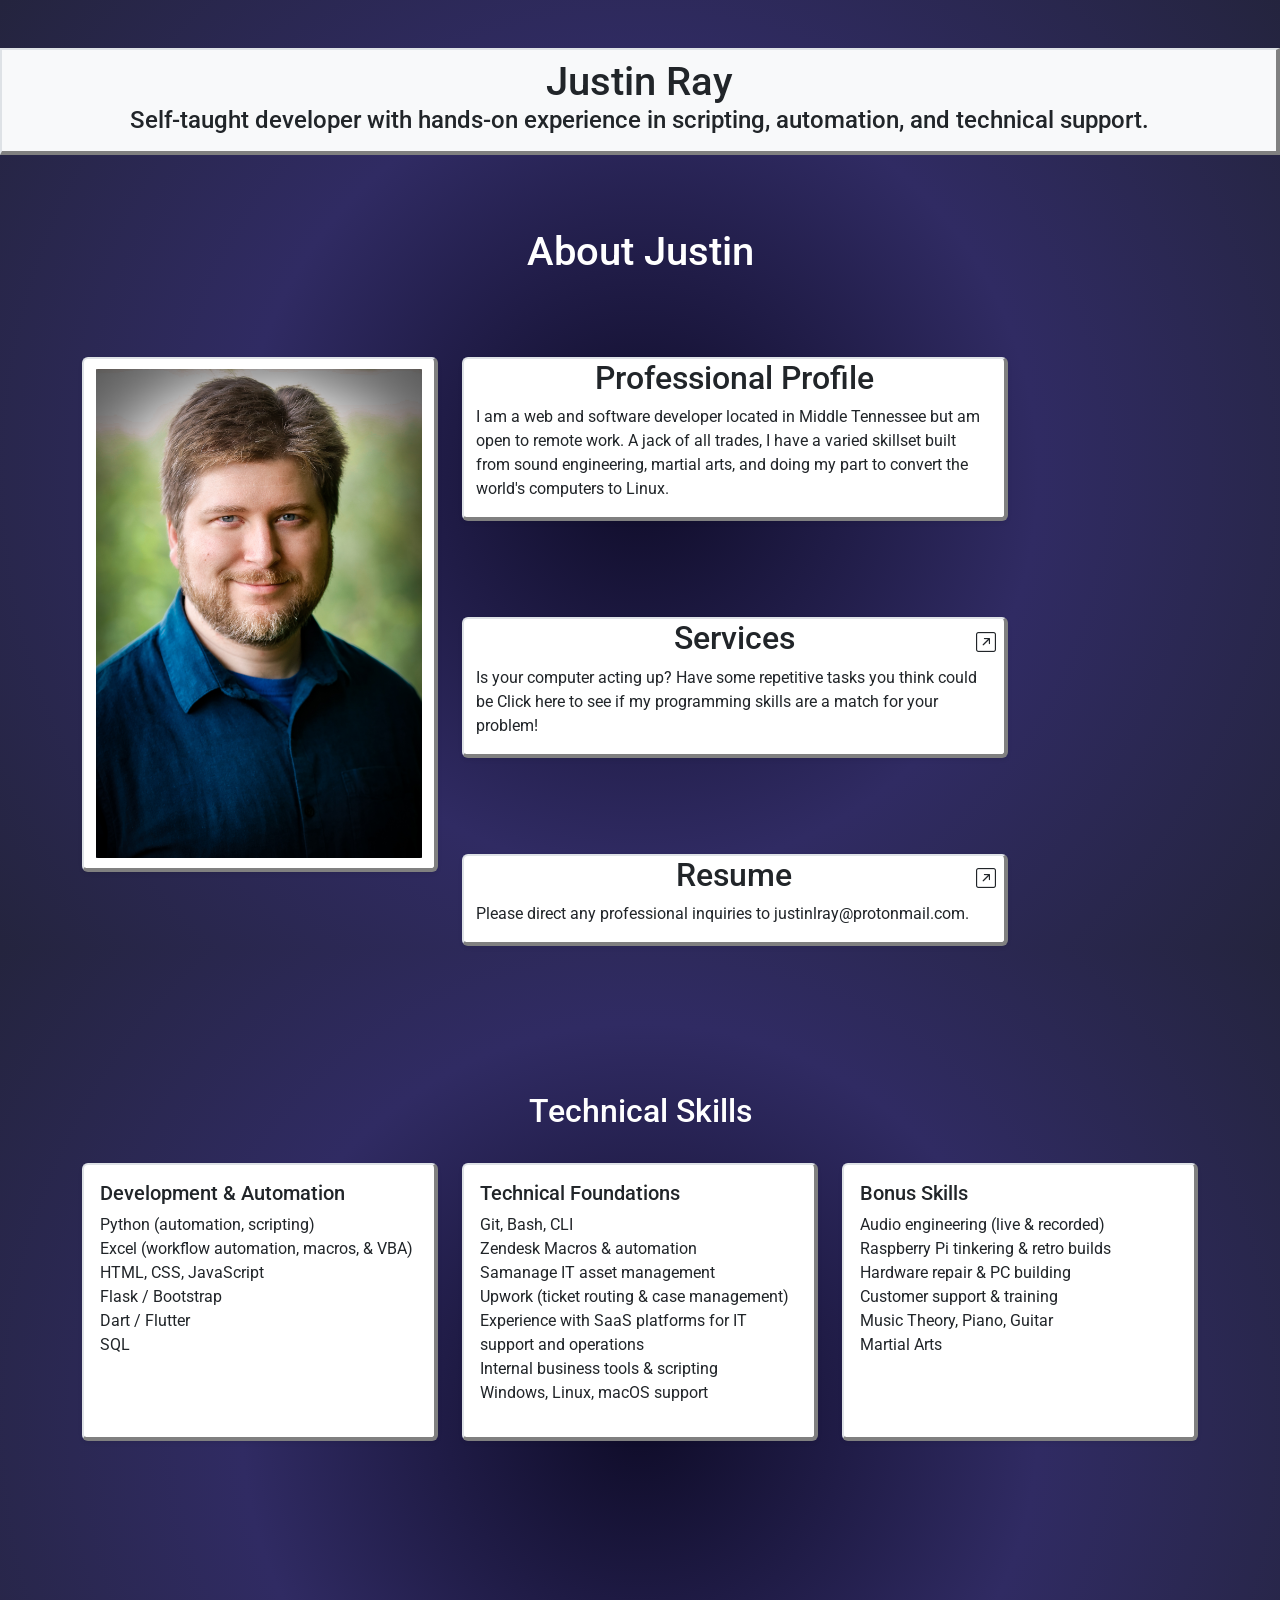
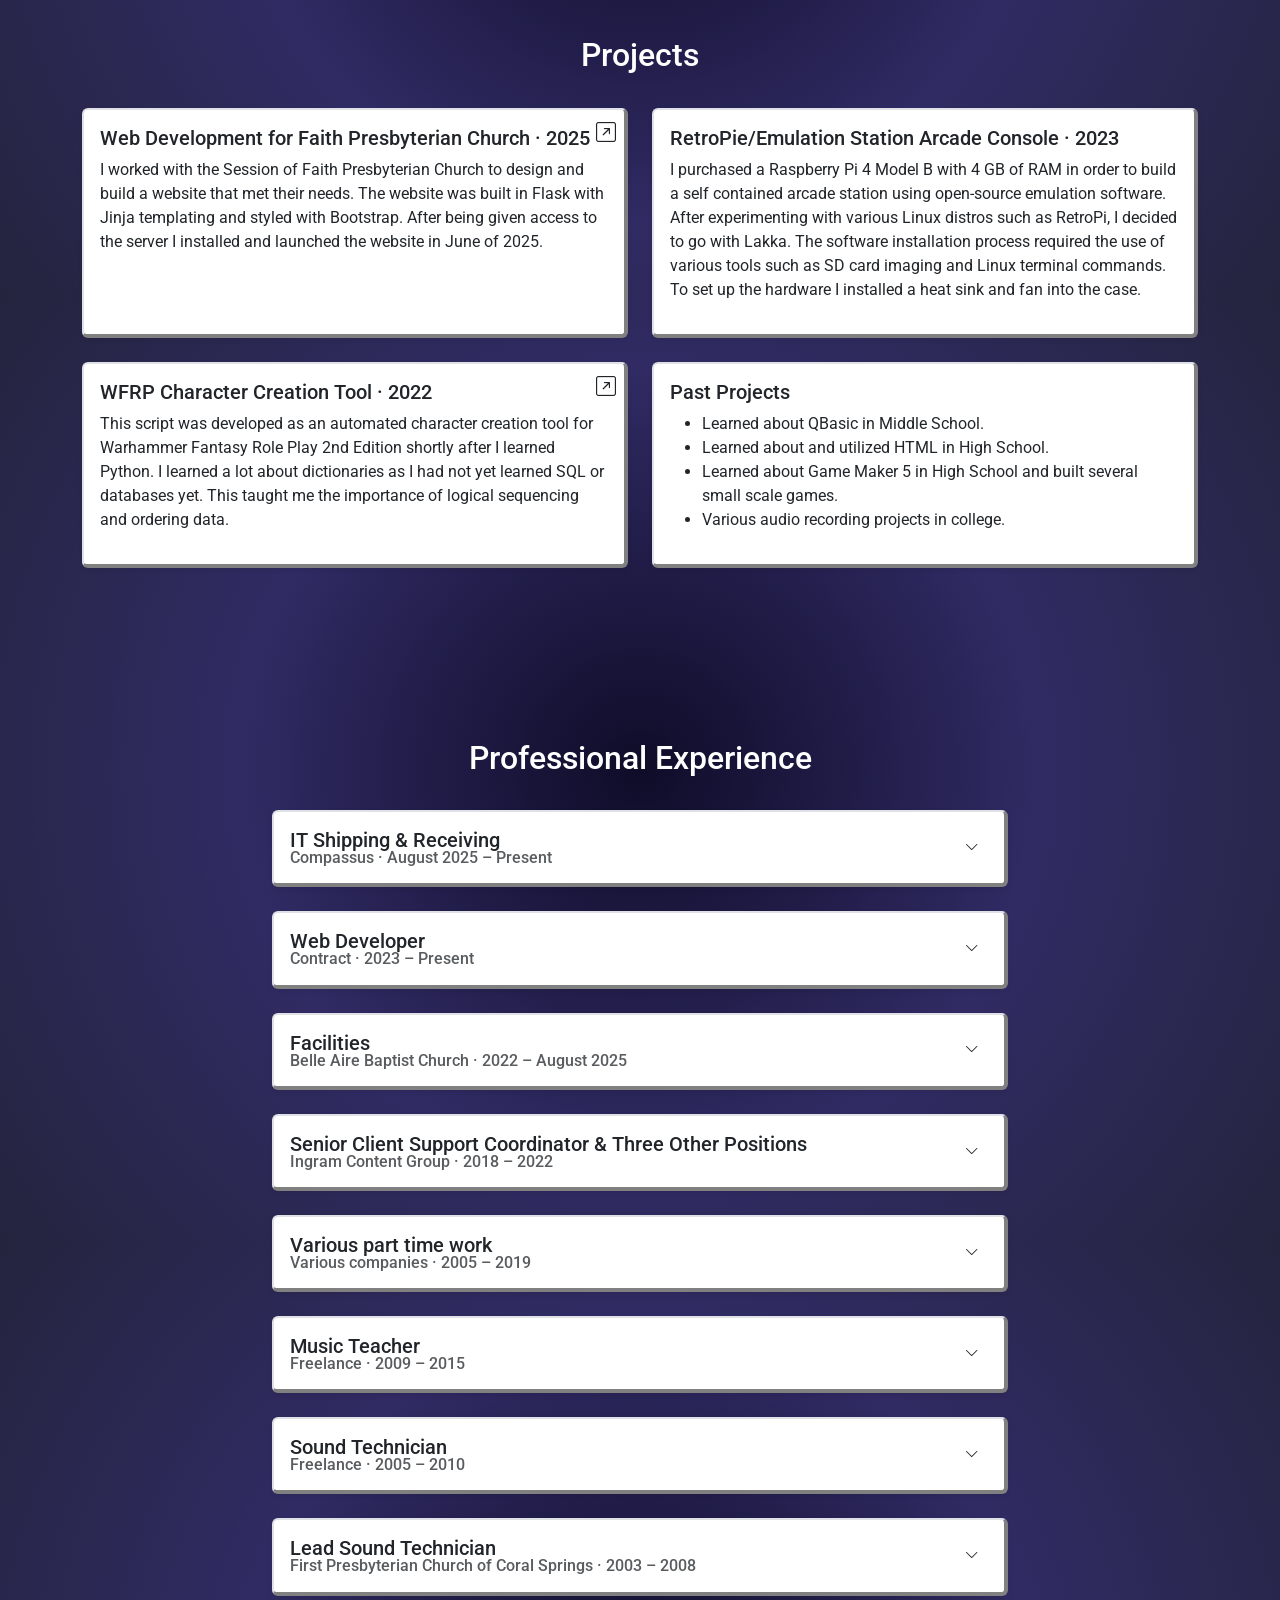
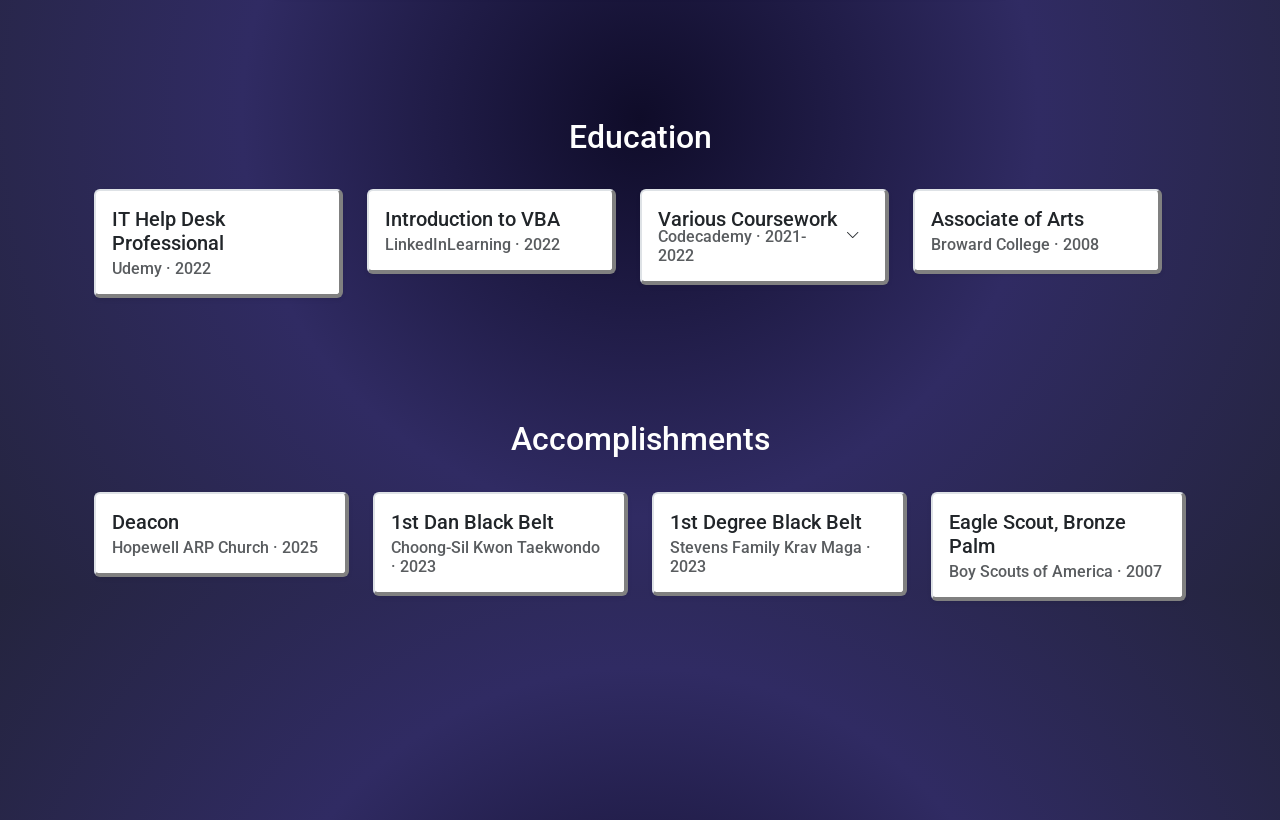
<file: index.html>
<!DOCTYPE html>
<html lang="en">
<head>
    <meta charset="UTF-8">
    <meta name="viewport" content="width=device-width, initial-scale=1.0">
    <title>Justin Ray</title>
    <link rel="stylesheet" href="styles.css">
    <link href="https://cdn.jsdelivr.net/npm/bootstrap@5.3.6/dist/css/bootstrap.min.css" rel="stylesheet" integrity="sha384-4Q6Gf2aSP4eDXB8Miphtr37CMZZQ5oXLH2yaXMJ2w8e2ZtHTl7GptT4jmndRuHDT" crossorigin="anonymous">
    <link rel="stylesheet" href="https://cdn.jsdelivr.net/npm/bootstrap-icons@1.10.5/font/bootstrap-icons.css">
    <link href="https://fonts.googleapis.com/css2?family=Roboto:wght@400;500&display=swap" rel="stylesheet">
</head>
<body class="font-select mx-auto max-width: 800%">
    <script src="https://cdn.jsdelivr.net/npm/bootstrap@5.3.6/dist/js/bootstrap.bundle.min.js" integrity="sha384-j1CDi7MgGQ12Z7Qab0qlWQ/Qqz24Gc6BM0thvEMVjHnfYGF0rmFCozFSxQBxwHKO" crossorigin="anonymous"></script>

    <div class="background">
        <div class="my-5 navbar navbar-light bg-light sticky-top justify-content-sm-center text-center card-snazz flex-column">
            <h1 class="card-title">Justin Ray</h1>
            <h4>Self-taught developer with hands-on experience in scripting, automation, and technical support.</h4>
        </div>


        <div class="container col">

            <!-- About -->

            <div class="row">
                <div class="d-flex justify-content-sm-center heading">
                    <h1>About Justin</h1>
                </div>
            </div>



            <div class="row">
                    <div class="col-md-4">
                        <div class="my-5 container card h-70 shadow-sm card-snazz">
                            <img src="profilepic.jpeg" class="img">
                        </div>
                    </div>

                    <div class="col-md-6">


                        <div class row>
                            <div class="my-5 container card h-70 shadow-sm card-snazz">
                            <h2 class="text-center card-title">Professional Profile</h2>
                            <div class="row text-start">
                                <p>
                                I am a web and software developer located in Middle Tennessee but am open to remote work. A jack of all trades, I have a varied skillset built
                                from sound engineering, martial arts, and doing my part to convert the world's computers to Linux.
                                </p>
                            </div>
                        </div>

                        <div class="row">
                            <div class="col-md-12">
                                <div class="my-5 container card shadow-sm card-snazz position-relative">
                                    <i class="bi bi-arrow-up-right-square position-absolute top-0 end-0 m-2 fs-5"></i>
                                    <a href="services.html" class="text-decoration-none text-dark">
                                        <h2 class="text-center card-title">Services</h2>
                                        <p>Is your computer acting up? Have some repetitive tasks you think could be Click here to see if my programming skills are a match for your problem!</p>
                                    </a>
                                </div>
                            </div>
                        </div>

                        <div class="row">
                            <div class="col-md-12">
                                <div class="my-5 container card shadow-sm card-snazz position-relative">
                                    <i class="bi bi-arrow-up-right-square position-absolute top-0 end-0 m-2 fs-5"></i>
                                    <a href="resume.pdf" target="_blank" class="text-decoration-none text-dark">
                                        <h2 class="text-center card-title">Resume</h2>
                                        <p>Please direct any professional inquiries to justinlray@protonmail.com.</p>
                                    </a>
                                </div>
                            </div>
                        </div>



                </div>
            </div>

            <div class="container my-5 heading">
                <h2 class="d-flex justify-content-sm-center heading">Technical Skills</h2>
                <div class="row text-start">

                <!-- Development & Automation -->
                <div class="col-md-4 mb-4">
                    <div class="card shadow-sm h-100 card-snazz">
                        <div class="card-body">
                            <h5 class="card-title">Development & Automation</h5>
                            <ul class="list-unstyled">
                            <li>Python (automation, scripting)</li>
                            <li>Excel (workflow automation, macros, & VBA)</li>
                            <li>HTML, CSS, JavaScript</li>
                            <li>Flask / Bootstrap</li>
                            <li>Dart / Flutter</li>
                            <li>SQL</li>
                            </ul>
                        </div>
                    </div>
                </div>

                    <!-- Technical Foundations -->
                    <div class="col-md-4 mb-4">
                        <div class="card shadow-sm h-100 card-snazz">
                            <div class="card-body">
                                <h5 class="card-title">Technical Foundations</h5>
                                <ul class="list-unstyled">
                                <li>Git, Bash, CLI</li>
                                <li>Zendesk Macros & automation</li>
                                <li>Samanage IT asset management</li>
                                <li>Upwork (ticket routing & case management)
                                <li>Experience with SaaS platforms for IT support and operations</li>
                                <li>Internal business tools & scripting</li>
                                <li>Windows, Linux, macOS support</li>
                                </ul>
                            </div>
                        </div>
                    </div>

                    <!-- Bonus Skills -->
                    <div class="col-md-4 mb-4">
                        <div class="card shadow-sm h-100 card-snazz">
                            <div class="card-body">
                                <h5 class="card-title">Bonus Skills</h5>
                                <ul class="list-unstyled">
                                <li>Audio engineering (live & recorded)</li>
                                <li>Raspberry Pi tinkering & retro builds</li>
                                <li>Hardware repair & PC building</li>
                                <li>Customer support & training</li>
                                <li>Music Theory, Piano, Guitar</li>
                                <li>Martial Arts</li>
                                </ul>
                            </div>
                        </div>
                    </div>
                </div>
            </div>


            <div class="container my-5 heading">
                <h2 class="d-flex justify-content-sm-center heading">Projects</h2>
                <div class="row text-start">

                    <!-- Faith Presbyterian Church -->
                    <div class="col-md-6 mb-4">
                        <a href="https://faith-opc.org" target="_blank" class="text-decoration-none text-dark">
                            <div class="card shadow-sm h-100 card-snazz position-relative">
                                <div class="card-body">
                                    <i class="bi bi-arrow-up-right-square position-absolute top-0 end-0 m-2 fs-5"></i>
                                    <h5 class="card-title">Web Development for Faith Presbyterian Church · 2025</h5>
                                    <p>
                                    I worked with the Session of Faith Presbyterian Church to design and build a website that met their needs. The website was built in Flask
                                    with Jinja templating and styled with Bootstrap. After being given access to the server I installed and launched the website in June of
                                    2025.
                                    </p>
                                </div>
                            </div>
                        </a>
                    </div>


                    <div class="col-md-6 mb-4">
                            <div class="card shadow-sm h-100 card-snazz position-relative">
                                <div class="card-body">
                                    <h5 class="card-title">RetroPie/Emulation Station Arcade Console · 2023</h5>
                                    <p>
                                    I purchased a Raspberry Pi 4 Model B with 4 GB of RAM in order to build a self contained arcade station using open-source emulation
                                    software. After experimenting with various Linux distros such as RetroPi, I decided to go with Lakka. The software installation process
                                    required the use of various tools such as SD card imaging and Linux terminal commands. To set up the hardware I installed a heat sink and
                                    fan into the case.
                                    </p>
                                </div>
                            </div>
                        </a>
                    </div>

                    <!-- WFRP -->
                    <div class="col-md-6 mb-4">
                        <a href="https://github.com/justinlray/wfrp" target="_blank" class="text-decoration-none text-dark">
                            <div class="card shadow-sm h-100 card-snazz position-relative">
                                <div class="card-body">
                                    <i class="bi bi-arrow-up-right-square position-absolute top-0 end-0 m-2 fs-5"></i>
                                    <h5 class="card-title">WFRP Character Creation Tool · 2022</h5>
                                    <p>
                                        This script was developed as an automated character creation tool for Warhammer Fantasy Role Play 2nd Edition shortly after I learned
                                        Python. I learned a lot about dictionaries as I had not yet learned SQL or databases yet. This taught me the importance of logical
                                        sequencing and ordering data.
                                </div>
                            </div>
                        </a>
                    </div>

                    <div class="col-md-6 mb-4">
                <div class="card shadow-sm h-100 card-snazz">
                    <div class="card-body">
                        <h5 class="card-title">Past Projects</h5>
                        <ul>
                            <li>Learned about QBasic in Middle School.</li>
                            <li>Learned about and utilized HTML in High School.</li>
                            <li>Learned about Game Maker 5 in High School and built several small scale games.</li>
                            <li>Various audio recording projects in college.</li>
                        </ul>
                    </div>
                </div>
            </div>


                </div>
            </div>



            <!-- Work Experience -->

            <div class="container my-4 heading">
                <h2 class="d-flex justify-content-sm-center heading">Professional Experience</h2>
                <div class="row justify-content-center">

                    <div class="col-md-8 mb-4">
                        <div class="card shadow-sm card-snazz">
                            <div class="card-body">
                                <div class="d-flex justify-content-between align-items-center">
                                    <div>
                                    <h5 class="card-title mb-0">IT Shipping & Receiving</h5>
                                    <h6 class="card-subtitle text-muted">Compassus · August 2025 – Present</h6>
                                    </div>
                                    <button class="btn btn-sm" data-bs-toggle="collapse" data-bs-target="#details-comp1" aria-expanded="false" aria-controls="details-babc2">
                                        <i class="bi bi-chevron-down" id="chevron-icon"></i>
                                    </button>
                                </div>

                                <div class="collapse mt-3" id="details-comp1">
                                    <ul class="mb-0">
                                        <li>Managed the intake of IT equipment shipments, including desktops, laptops, mobile devices, and accessories, ensuring accurate logging and tracking in Samanage IT asset management system.</li>
                                        <li>Updated and maintained asset inventory records; created asset pages and ensured compliance with company standards.</li>
                                        <li>Rebuilt inventory system to coincide with reporting goals</li>
                                        <li>Coordinated the lifecycle of IT assets, including preparing devices for refurbishment, recycling, or redistribution, and performing factory resets as required.</li>
                                        <li>Conducted daily inventory checks and generated reports in Excel and Samanage to support IT operations and decision-making.</li>
                                        <li>Tracked inbound shipments, scheduled pickups, and ensured timely processing of IT equipment within established workflows.</li>
                                        <li>Streamlined shipping, receiving, and inventory processes to support efficient IT asset management.</li>
                                    </ul>
                                </div>
                            </div>
                        </div>
                    </div>


                    <div class="col-md-8 mb-4">
                        <div class="card shadow-sm card-snazz">
                            <div class="card-body">
                                <div class="d-flex justify-content-between align-items-center">
                                    <div>
                                    <h5 class="card-title mb-0">Web Developer</h5>
                                    <h6 class="card-subtitle text-muted">Contract · 2023 – Present</h6>
                                    </div>
                                    <button class="btn btn-sm" data-bs-toggle="collapse" data-bs-target="#details-webdev" aria-expanded="false" aria-controls="details-webdev">
                                        <i class="bi bi-chevron-down" id="chevron-icon"></i>
                                    </button>
                                </div>

                                <div class="collapse mt-3" id="details-webdev">
                                    <ul class="mb-0">
                                        <li>Designed and developed responsive websites (1–5 pages) for 5+ clients, tailored to business needs and branding..</li>
                                        <li>Built front-end experiences using HTML, CSS, JavaScript, and Bootstrap; integrated back-end functionality with Flask where required..</li>
                                        <li>Delivered clean, maintainable code and implemented best practices for performance and accessibility.</li>
                                        <li>Collaborated with clients to gather requirements, iterate on design, and deploy sites to production hosting platforms.</li>
                                        <li>Balanced technical execution with client communication, time management, and delivery deadlines.</li>
                                    </ul>
                                </div>
                            </div>
                        </div>
                    </div>


                    <div class="col-md-8 mb-4">
                        <div class="card shadow-sm card-snazz">
                            <div class="card-body">
                                <div class="d-flex justify-content-between align-items-center">
                                    <div>
                                    <h5 class="card-title mb-0">Facilities</h5>
                                    <h6 class="card-subtitle text-muted">Belle Aire Baptist Church · 2022 – August 2025</h6>
                                    </div>
                                    <button class="btn btn-sm" data-bs-toggle="collapse" data-bs-target="#details-babc2" aria-expanded="false" aria-controls="details-babc2">
                                        <i class="bi bi-chevron-down" id="chevron-icon"></i>
                                    </button>
                                </div>

                                <div class="collapse mt-3" id="details-babc2">
                                    <ul class="mb-0">
                                        <li>Returned to this job for a low-pressure environment while I taught myself programming.</li>
                                        <li>Responsibilities focused primarily on maintenance work with some security duties.</li>
                                        <li>Placed into a de facto leadership role and made salary.</li>
                                    </ul>
                                </div>
                            </div>
                        </div>
                    </div>


                    <div class="col-md-8 mb-4">
                        <div class="card shadow-sm card-snazz">
                            <div class="card-body">
                                <div class="d-flex justify-content-between align-items-center">
                                    <div>
                                    <h5 class="card-title mb-0">Senior Client Support Coordinator & Three Other Positions</h5>
                                    <h6 class="card-subtitle text-muted">Ingram Content Group · 2018 – 2022</h6>
                                    </div>
                                    <button class="btn btn-sm" data-bs-toggle="collapse" data-bs-target="#details-ingram" aria-expanded="false" aria-controls="details-ingram">
                                        <i class="bi bi-chevron-down" id="chevron-icon"></i>
                                    </button>
                                </div>

                                <div class="collapse mt-3" id="details-ingram">
                                    <ul class="mb-0">
                                    <li><strong>Senior Client Support Coordinator</strong>
                                        <ul>
                                            <li>Lateral move in company, wanted to explore more technical work.</i>
                                            <li>Managed multiple publisher accounts, resolving logistical, compliance, and metadata issues.</li>
                                            <li>Acted as a liason between warehouse teams and publisher clients.</li>
                                        </ul>
                                    </li>
                                    <li><strong>Lead Library Customer Care Specialist</strong>
                                        <ul>
                                        <li>Second promotion in company</li>
                                            <li>Assisted Supervisor in monitoring team's KPI and performance.</li>
                                            <li>Created Python scripts and Excel macros to automate internal workflows.</li>
                                            <li>Helped launch ticketing system and trained staff on usage.</li>
                                            <li>Served as knowledge expert for team and sales partners.</li>
                                        </ul>
                                    </li>
                                    <li><strong>Customer Care Coordinator</strong>
                                        <ul>
                                        <li>First promotion in company</li>
                                            <li>Worked directly with distribution service customers.</li>
                                            <li>More autonomy to pursue projects.</li>
                                            <li>Helped with metadata research and assistance for B2C and ebook service.</li>
                                        </ul>
                                    </li>
                                    <li><strong>Customer Care Specialist</strong>
                                        <ul>
                                            <li>Hired to work in the call center</li>
                                            <li>Gained proficiency in various internal tools and mainframe systems.</li>
                                            <li>Resolved complex customer, order, and delivery issues.</li>
                                        </ul>
                                    </li>
                                    </ul>
                                </div>
                            </div>
                        </div>
                    </div>



                    <div class="col-md-8 mb-4">
                        <div class="card shadow-sm card-snazz">
                            <div class="card-body">
                                <div class="d-flex justify-content-between align-items-center">
                                    <div>
                                    <h5 class="card-title mb-0">Various part time work</h5>
                                    <h6 class="card-subtitle text-muted">Various companies · 2005 – 2019</h6>
                                    </div>
                                    <button class="btn btn-sm" data-bs-toggle="collapse" data-bs-target="#details-pt" aria-expanded="false" aria-controls="details-pt">
                                        <i class="bi bi-chevron-down" id="chevron-icon"></i>
                                    </button>
                                </div>

                                <div class="collapse mt-3" id="details-pt">
                                    <ul class="mb-0">
                                    <li><strong>Handyman · Historic Murfreesboro Home · 2017 - 2019</strong></li>
                                    <ul>
                                        <li>Groundskeeping, maintenance, gardening, event assistance, etc.</li>
                                    </ul>
                                    <li><strong>Facilities · Belle Aire Baptist Church · 2015 - 2018</strong></li>
                                    <ul>
                                        <li>Custodial duties, event setups, security.</li>
                                    </ul>
                                    <li><strong>Front Service Clerk · Publix Supermarkets · 2012 - 2015</strong></li>
                                    <ul>
                                        <li>Provided an excellent customer experience, assisted in other departments as needed.</li>
                                    </ul>
                                    <li><strong>Restaraunt Support Staff · Outback Steakhouse · 2009 - 2011</strong></li>
                                    <ul>
                                        <li>Assisted servers in providing an excellent customer experience, helped expedite back-of-house workflow.</li>
                                    </ul>
                                    <li><strong>Facilities · Chick-Fil-A · 2005 - 2007</strong></li>
                                    <ul>
                                        <li>Provided an excellent customer experience.</li>
                                    </ul>
                                </div>
                            </div>
                        </div>
                    </div>

                    <div class="col-md-8 mb-4">
                        <div class="card shadow-sm card-snazz">
                            <div class="card-body">
                                <div class="d-flex justify-content-between align-items-center">
                                    <div>
                                    <h5 class="card-title mb-0">Music Teacher</h5>
                                    <h6 class="card-subtitle text-muted">Freelance · 2009 – 2015</h6>
                                    </div>
                                    <button class="btn btn-sm" data-bs-toggle="collapse" data-bs-target="#details-musicteacher" aria-expanded="false" aria-controls="details-musicteacher">
                                        <i class="bi bi-chevron-down" id="chevron-icon"></i>
                                    </button>
                                </div>

                                <div class="collapse mt-3" id="details-musicteacher">
                                    <ul class="mb-0">
                                        <li>Taught piano and guitar to multiple students.</li>
                                        <li>Taught music theory as appropriate.</li>
                                    </ul>
                                </div>
                            </div>
                        </div>
                    </div>

                    <div class="col-md-8 mb-4">
                        <div class="card shadow-sm card-snazz">
                            <div class="card-body">
                                <div class="d-flex justify-content-between align-items-center">
                                    <div>
                                    <h5 class="card-title mb-0">Sound Technician</h5>
                                    <h6 class="card-subtitle text-muted">Freelance · 2005 – 2010</h6>
                                    </div>
                                    <button class="btn btn-sm" data-bs-toggle="collapse" data-bs-target="#details-soundfree" aria-expanded="false" aria-controls="details-soundfree">
                                        <i class="bi bi-chevron-down" id="chevron-icon"></i>
                                    </button>
                                </div>

                                <div class="collapse mt-3" id="details-soundfree">
                                    <ul class="mb-0">
                                        <li>Responsibilities included setting up and tearing down equipment, coordinating with event personnel to ensure accurate support,
                                            ran live and recorded sound for event, etc.</li>
                                        <li>Events included weddings, funerals, school plays, corporate events, etc.</li>
                                    </ul>
                                </div>
                            </div>
                        </div>
                    </div>

                    <div class="col-md-8 mb-4">
                        <div class="card shadow-sm card-snazz">
                            <div class="card-body">
                                <div class="d-flex justify-content-between align-items-center">
                                    <div>
                                    <h5 class="card-title mb-0">Lead Sound Technician</h5>
                                    <h6 class="card-subtitle text-muted">First Presbyterian Church of Coral Springs · 2003 – 2008</h6>
                                    </div>
                                    <button class="btn btn-sm" data-bs-toggle="collapse" data-bs-target="#details-fpc1" aria-expanded="false" aria-controls="details-fpc1">
                                        <i class="bi bi-chevron-down" id="chevron-icon"></i>
                                    </button>
                                </div>

                                <div class="collapse mt-3" id="details-fpc1">
                                    <ul class="mb-0">
                                        <li>Personally trained by a Grammy-winning sound engineer.</li>
                                        <li>Setup and sound management for weekly services as well as large peagents including full orchestras and choir.</li>
                                        <li>Trained, scheduled, and managed a team of multiple sound technicians, including my eventual replacement.</li>
                                    </ul>
                                </div>
                            </div>
                        </div>
                    </div>
            </div>


            <!-- Education -->


                <div class="container my-5 heading">
                    <h2 class="d-flex justify-content-sm-center heading">Education</h2>
                    <div class="row text-start">
                        <div class="row justify-content-center">
                        <div class="col-md-3 mb-4">
                            <div class="card shadow-sm card-snazz">
                                <div class="card-body">
                                    <h5 class="card-title">IT Help Desk Professional</h5>
                                    <h6 class="card-subtitle text-muted">Udemy · 2022</h6>
                                </div>
                            </div>
                        </div>

                    <div class="col-md-3 mb-4">
                        <div class="card shadow-sm card-snazz">
                            <div class="card-body">
                                <h5 class="card-title">Introduction to VBA</h5>
                                <h6 class="card-subtitle text-muted">LinkedInLearning · 2022</h6>
                            </div>
                        </div>
                    </div>

                    <div class="col-md-3 mb-4">
                        <div class="card shadow-sm card-snazz">
                            <div class="card-body">
                                <div class="d-flex justify-content-between align-items-center">
                                    <div>
                                    <h5 class="card-title mb-0">Various Coursework</h5>
                                    <h6 class="card-subtitle text-muted">Codecademy · 2021-2022</h6>
                                    </div>
                                    <button class="btn btn-sm" data-bs-toggle="collapse" data-bs-target="#details-techedu" aria-expanded="false" aria-controls="details-techedu">
                                        <i class="bi bi-chevron-down" id="chevron-icon"></i>
                                    </button>
                                </div>

                                <div class="collapse mt-3" id="details-techedu">
                                    <div class="row coursework">
                                        <a href="https://www.codecademy.com/profiles/arc3774645136/certificates/705dcb15de0da4dd9d9fc4f3274b430e" target="_blank">
                                            Learn JavaScript</a>
                                    </div>
                                    <div class="row coursework">
                                            <a href="https://www.codecademy.com/profiles/arc3774645136/certificates/9a5bb1fc45b4281af1fffec93b0aaf05" target="_blank">
                                                Learn CSS</a>
                                    </div>
                                    <div class="row coursework">
                                            <a href="https://www.codecademy.com/profiles/arc3774645136/certificates/9eb0741e5ebef1f9f58a53bfac67d3a7" target="_blank">
                                                Learn HTML</a>
                                    </div>
                                    <div class="row coursework">
                                            <a href="https://www.codecademy.com/profiles/arc3774645136/certificates/1c05e0382bc5681c824c4cbe85c126fd" target="_blank">
                                                Learn Ruby</a>
                                    </div>
                                    <div class="row coursework">
                                            <a href="https://www.codecademy.com/profiles/arc3774645136/certificates/b6d2d1d0d1c2d9dfae7a6ea0197354ba" target="_blank">
                                                Getting Started with Natural Langauge Processing</a>
                                    </div>
                                    <div class="row coursework">
                                            <a href="https://www.codecademy.com/profiles/arc3774645136/certificates/042a4e5884e3eb6ea1f2a12be6abb851" target="_blank">
                                                Learn SQL</a>
                                    </div>
                                    <div class="row coursework">
                                            <a href="https://www.codecademy.com/profiles/arc3774645136/certificates/f21a464d190cb43e78b83ca8d1f0c6b0" target="_blank">
                                                Learn the Basics of Blockchain with Python</a>
                                    </div>
                                    <div class="row coursework">
                                            <a href="https://www.codecademy.com/profiles/arc3774645136/certificates/6c152bd262967f8c941c9707ed636bda" target="_blank">
                                                Learn Python 3</a>
                                    </div>
                                    <div class="row coursework">
                                            <a href="https://www.codecademy.com/profiles/arc3774645136/certificates/c87ba0541f8be78bc2f4ba1128233f6f" target="_blank">
                                                Learn the Command Line</a>
                                    </div>
                                </div>
                            </div>
                        </div>
                    </div>

                    <div class="col-md-3 mb-4">
                        <div class="card shadow-sm card-snazz">
                            <div class="card-body">
                                <h5 class="card-title">Associate of Arts</h5>
                                <h6 class="card-subtitle text-muted">Broward College · 2008</h6>
                            </div>
                        </div>
                    </div>


                </div>


            <div class="container my-5 heading">
                <h2 class="d-flex justify-content-sm-center heading">Accomplishments</h2>
                <div class="row text-start">
                    <div class="col-md-3 mb-4">
                    <div class="card shadow-sm card-snazz">
                        <div class="card-body">
                            <h5 class="card-title">Deacon</h5>
                            <h6 class="card-subtitle text-muted">Hopewell ARP Church · 2025</h6>
                        </div>
                    </div>
                </div>

                <div class="col-md-3 mb-4">
                    <div class="card shadow-sm card-snazz">
                        <div class="card-body">
                            <h5 class="card-title">1st Dan Black Belt</h5>
                            <h6 class="card-subtitle text-muted">Choong-Sil Kwon Taekwondo · 2023</h6>
                        </div>
                    </div>
                </div>

                <div class="col-md-3 mb-4">
                    <div class="card shadow-sm card-snazz">
                        <div class="card-body">
                            <h5 class="card-title">1st Degree Black Belt</h5>
                            <h6 class="card-subtitle text-muted">Stevens Family Krav Maga · 2023</h6>
                        </div>
                    </div>
                </div>

                <div class="col-md-3 mb-4">
                    <div class="card shadow-sm card-snazz">
                        <div class="card-body">
                            <h5 class="card-title">Eagle Scout, Bronze Palm</h5>
                            <h6 class="card-subtitle text-muted">Boy Scouts of America · 2007</h6>
                        </div>
                    </div>
                </div>
            </div>





        </div>
    </div>



    <script src="script.js"></script>
</body>
</html>
</file>
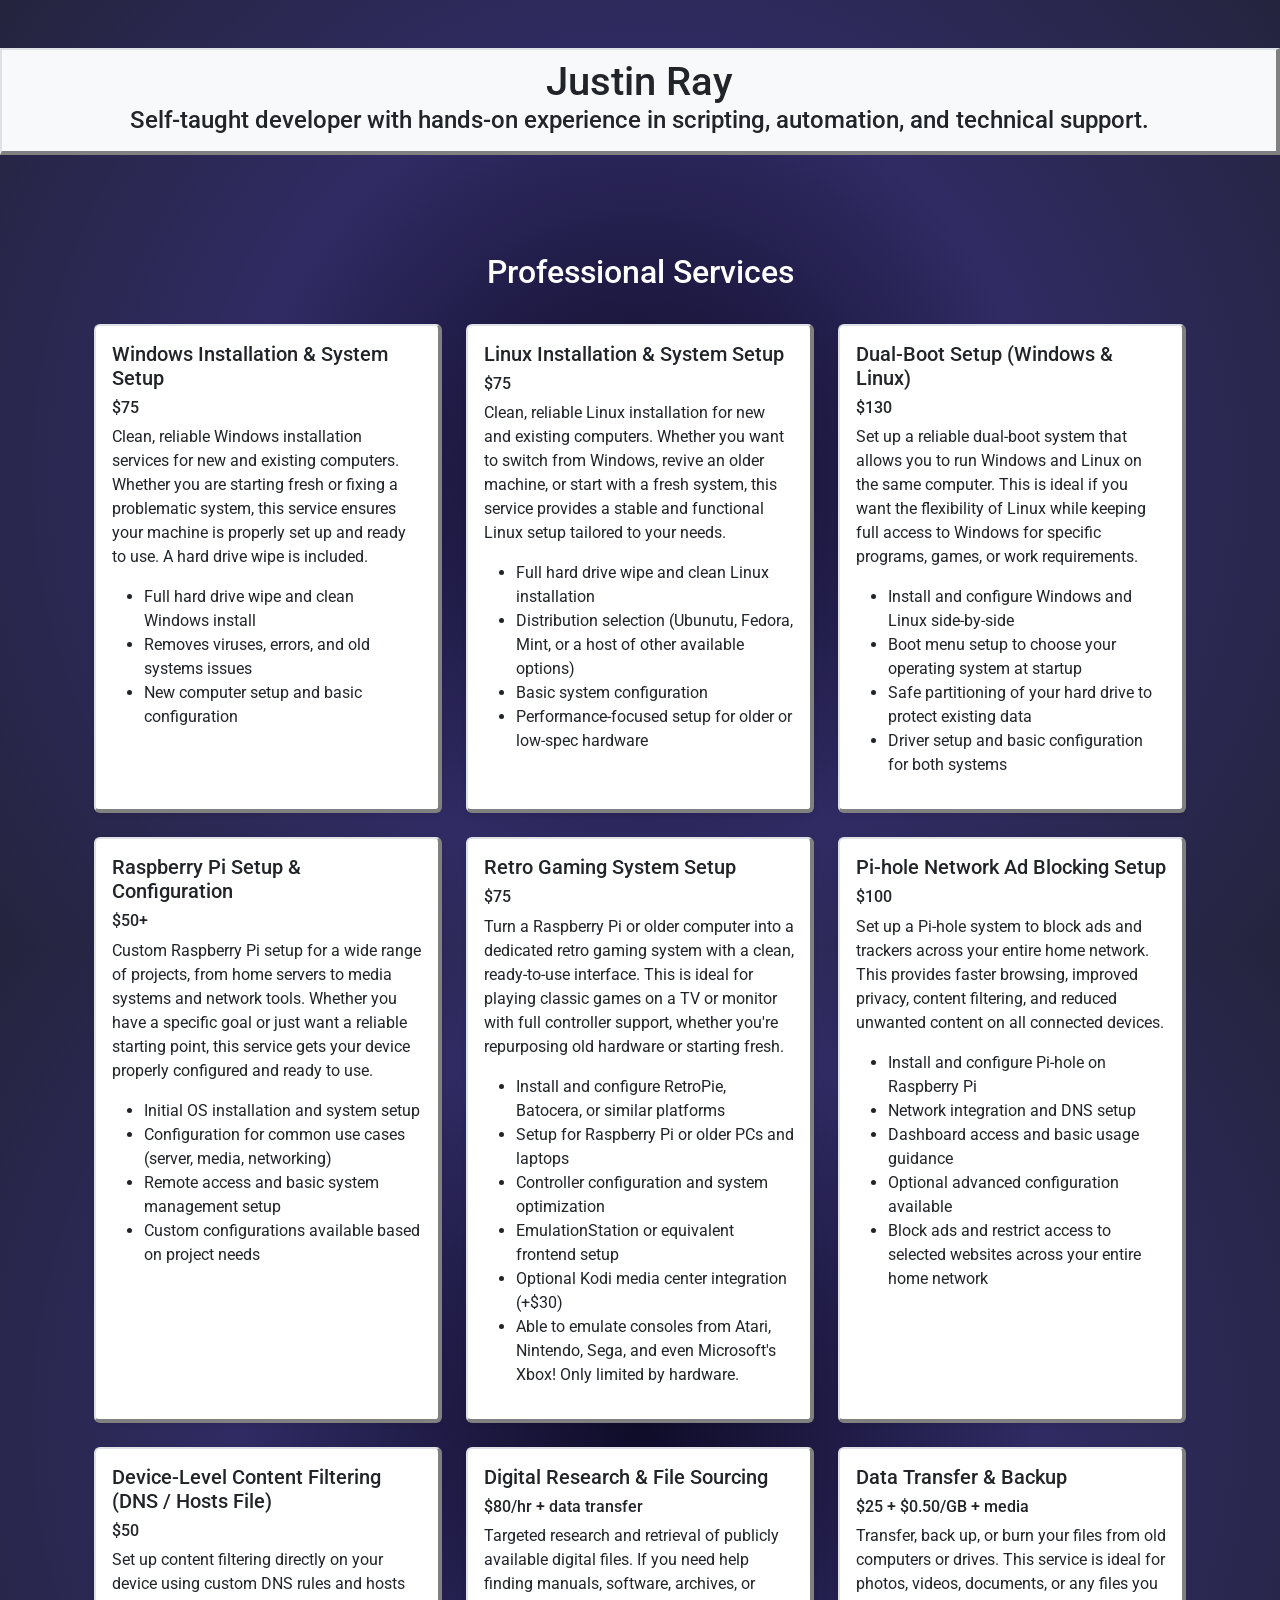
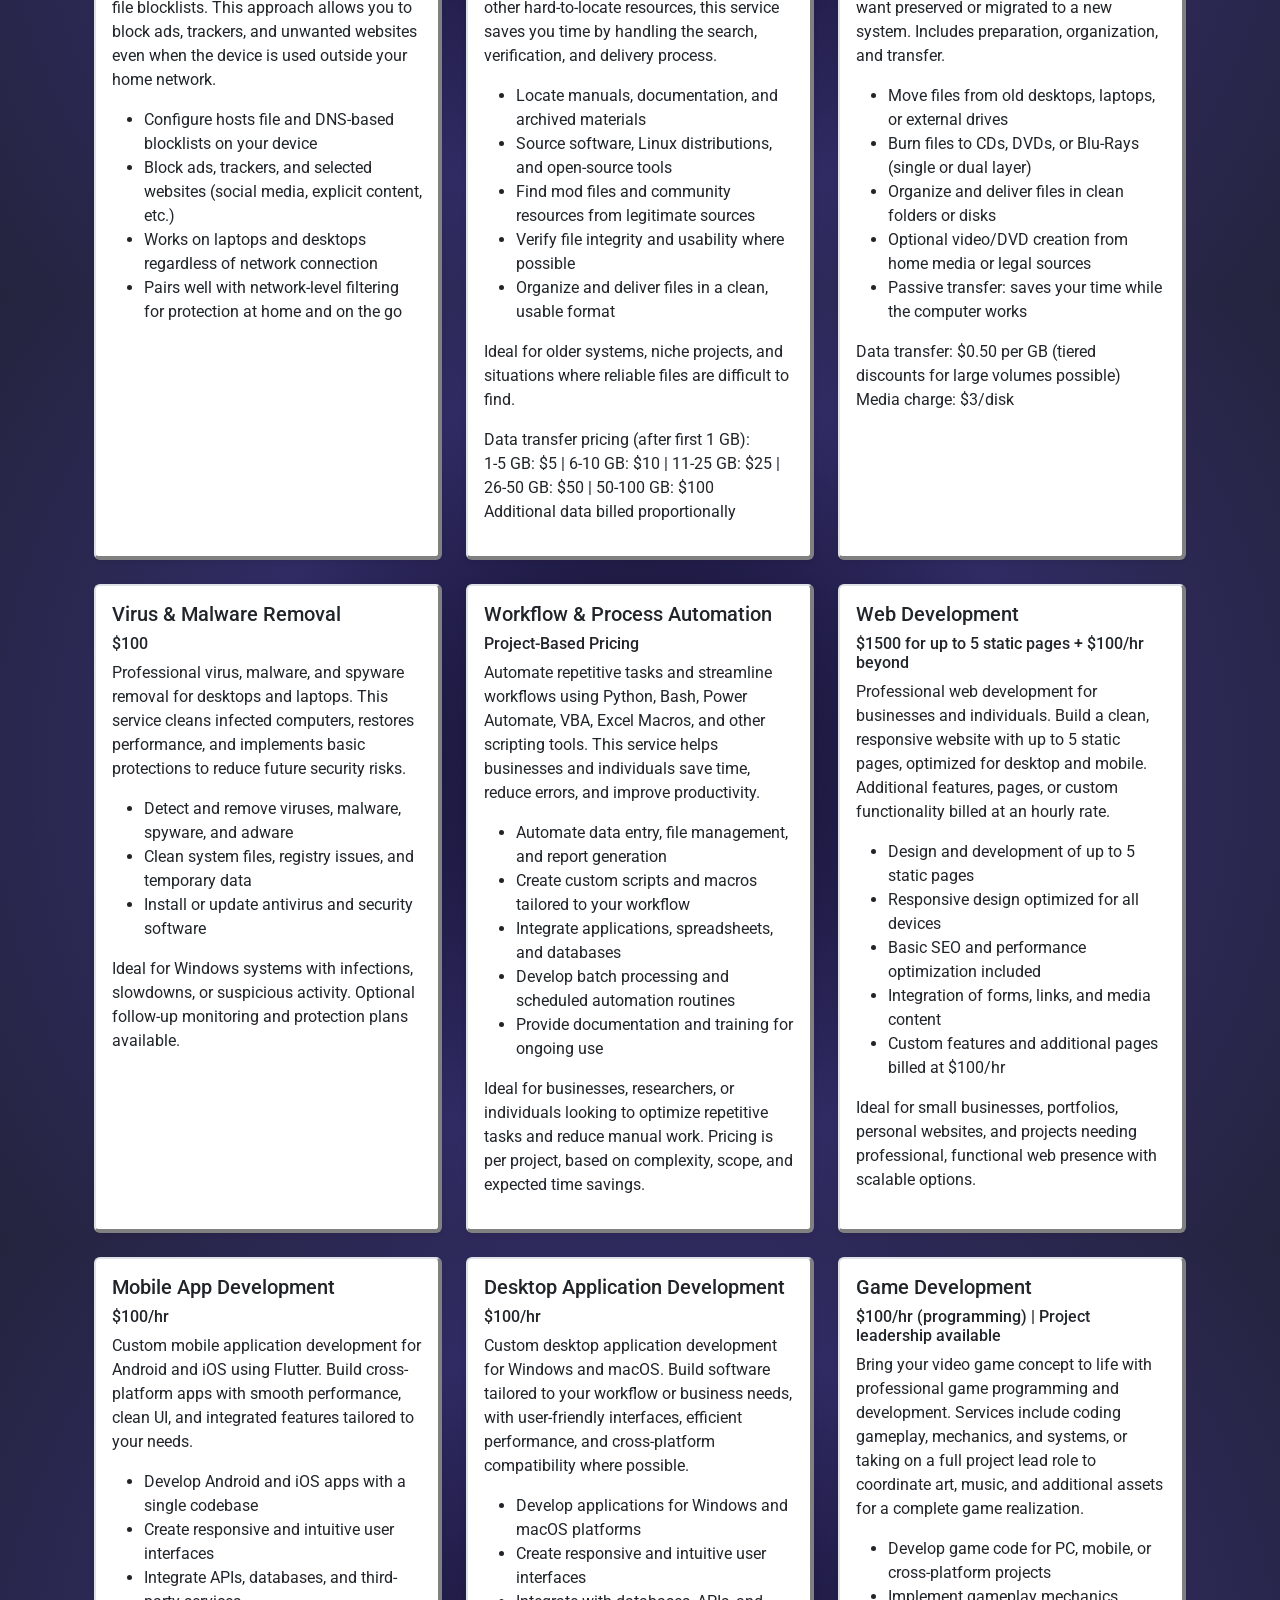
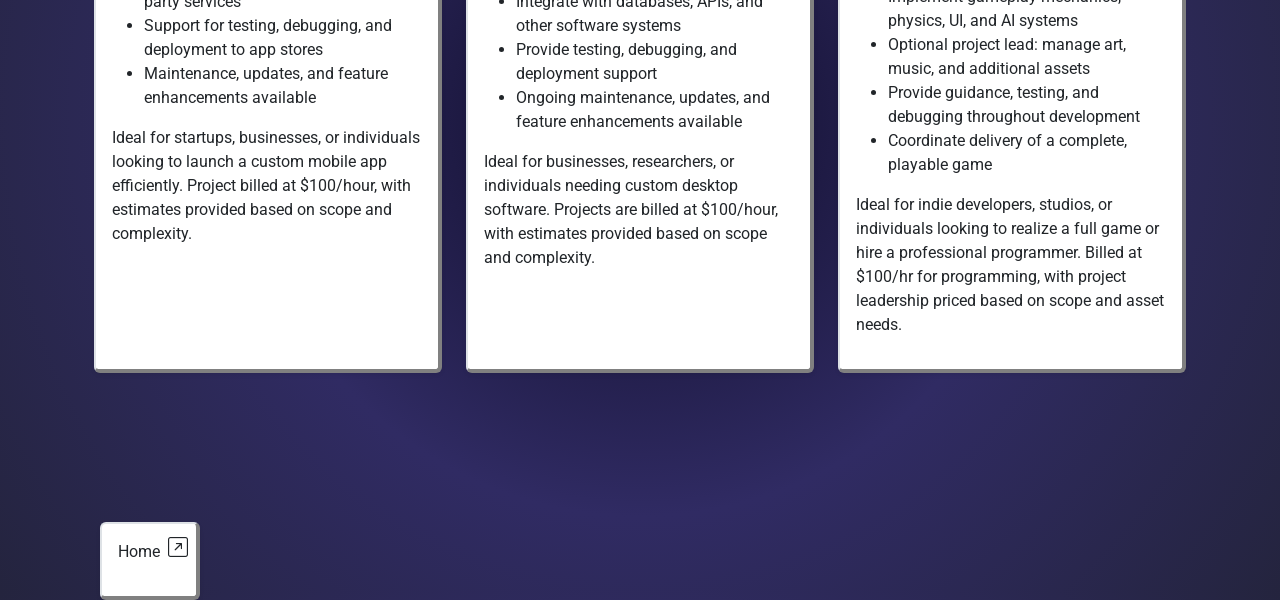
<file: services.html>
<!DOCTYPE html>
<html lang="en">
    <head>
        <meta charset="UTF-8">
        <meta name="viewport" content="width=device-width, initial-scale=1.0">
        <title>Justin Ray</title>
        <link rel="stylesheet" href="styles.css">
        <link href="https://cdn.jsdelivr.net/npm/bootstrap@5.3.6/dist/css/bootstrap.min.css" rel="stylesheet" integrity="sha384-4Q6Gf2aSP4eDXB8Miphtr37CMZZQ5oXLH2yaXMJ2w8e2ZtHTl7GptT4jmndRuHDT" crossorigin="anonymous">
        <link rel="stylesheet" href="https://cdn.jsdelivr.net/npm/bootstrap-icons@1.10.5/font/bootstrap-icons.css">
        <link href="https://fonts.googleapis.com/css2?family=Roboto:wght@400;500&display=swap" rel="stylesheet">
    </head>
    <body class="font-select mx-auto max-width: 800%">
        <script src="https://cdn.jsdelivr.net/npm/bootstrap@5.3.6/dist/js/bootstrap.bundle.min.js" integrity="sha384-j1CDi7MgGQ12Z7Qab0qlWQ/Qqz24Gc6BM0thvEMVjHnfYGF0rmFCozFSxQBxwHKO" crossorigin="anonymous"></script>

        <div class="background">
            <div class="my-5 navbar navbar-light bg-light sticky-top justify-content-sm-center text-center card-snazz flex-column">
                <h1 class="card-title">Justin Ray</h1>
                <h4>Self-taught developer with hands-on experience in scripting, automation, and technical support.</h4>
            </div>


            <div class="container col">


                <div class="container my-5 heading">
                    <h2 class="d-flex justify-content-sm-center heading">Professional Services</h2>
                    <div class="row text-start">


                    <!-- Windows OS -->
                    <div class="col-md-4 mb-4">
                        <div class="card shadow-sm h-100 card-snazz">
                            <div class="card-body">
                                <h5 class="card-title">Windows Installation & System Setup</h5>
                                <h6 class="card-title">$75</h6>
                                <p>Clean, reliable Windows installation services for new and existing computers. Whether you are starting fresh or fixing a problematic
                                    system, this service ensures your machine is properly set up and ready to use. A hard drive wipe is included.</p>
                                <ul>
                                    <li>Full hard drive wipe and clean Windows install</li>
                                    <li>Removes viruses, errors, and old systems issues</li>
                                    <li>New computer setup and basic configuration</li>
                                </ul>
                            </div>
                        </div>
                    </div>

                    <!-- Linux OS -->
                    <div class="col-md-4 mb-4">
                        <div class="card shadow-sm h-100 card-snazz">
                            <div class="card-body">
                                <h5 class="card-title">Linux Installation & System Setup</h5>
                                <h6 class="card-title">$75</h6>

                                <p>
                                Clean, reliable Linux installation for new and existing computers. Whether you want to switch from Windows, revive an older machine, or start with a
                                fresh system, this service provides a stable and functional Linux setup tailored to your needs.
                                </p>

                                <ul>
                                    <li>Full hard drive wipe and clean Linux installation</li>
                                    <li>Distribution selection (Ubunutu, Fedora, Mint, or a host of other available options)</li>
                                    <li>Basic system configuration</li>
                                    <li>Performance-focused setup for older or low-spec hardware</li>
                                </ul>
                            </div>
                        </div>
                    </div>

                    <!-- Dual-Boot OS -->
                    <div class="col-md-4 mb-4">
                        <div class="card shadow-sm h-100 card-snazz">
                            <div class="card-body">
                                <h5 class="card-title">Dual-Boot Setup (Windows & Linux)</h5>
                                <h6 class="card-title">$130</h6>

                                <p>
                                Set up a reliable dual-boot system that allows you to run Windows and Linux on the same computer. This is ideal if you want the flexibility of Linux while keeping full access to Windows for specific programs, games, or work requirements.
                                </p>

                                <ul>
                                    <li>Install and configure Windows and Linux side-by-side</li>
                                    <li>Boot menu setup to choose your operating system at startup</li>
                                    <li>Safe partitioning of your hard drive to protect existing data</li>
                                    <li>Driver setup and basic configuration for both systems</li>
                                </ul>
                            </div>
                        </div>
                    </div>




                    <!-- Raspberry Pi Basic Setup -->
                    <div class="col-md-4 mb-4">
                        <div class="card shadow-sm h-100 card-snazz">
                            <div class="card-body">
                                <h5 class="card-title">Raspberry Pi Setup & Configuration</h5>
                                <h6 class="card-title">$50+</h6>

                                <p>
                                Custom Raspberry Pi setup for a wide range of projects, from home servers to media systems and network tools. Whether you have a specific goal or just want a reliable starting point, this service gets your device properly configured and ready to use.
                                </p>

                                <ul>
                                    <li>Initial OS installation and system setup</li>
                                    <li>Configuration for common use cases (server, media, networking)</li>
                                    <li>Remote access and basic system management setup</li>
                                    <li>Custom configurations available based on project needs</li>
                                </ul>
                            </div>
                        </div>
                    </div>

                    <!-- Raspberry Pi Retro Gaming Setup -->
                    <div class="col-md-4 mb-4">
                        <div class="card shadow-sm h-100 card-snazz">
                            <div class="card-body">
                                <h5 class="card-title">Retro Gaming System Setup</h5>
                                <h6 class="card-title">$75</h6>

                                <p>
                                Turn a Raspberry Pi or older computer into a dedicated retro gaming system with a clean, ready-to-use interface. This is ideal for playing classic games on a TV or monitor with full controller support, whether you're repurposing old hardware or starting fresh.
                                </p>

                                <ul>
                                <li>Install and configure RetroPie, Batocera, or similar platforms</li>
                                    <li>Setup for Raspberry Pi or older PCs and laptops</li>
                                    <li>Controller configuration and system optimization</li>
                                    <li>EmulationStation or equivalent frontend setup</li>
                                    <li>Optional Kodi media center integration (+$30)</li>
                                    <li>Able to emulate consoles from Atari, Nintendo, Sega, and even Microsoft's Xbox! Only limited by hardware.</li>
                                </ul>
                            </div>
                        </div>
                    </div>

                    <!-- Pi-Hole Setup -->
                    <div class="col-md-4 mb-4">
                        <div class="card shadow-sm h-100 card-snazz">
                            <div class="card-body">
                                <h5 class="card-title">Pi-hole Network Ad Blocking Setup</h5>
                                <h6 class="card-title">$100</h6>

                                <p>
                                Set up a Pi-hole system to block ads and trackers across your entire home network. This provides faster browsing, improved privacy, content
                                filtering, and reduced unwanted content on all connected devices.
                                </p>

                                <ul>
                                    <li>Install and configure Pi-hole on Raspberry Pi</li>
                                    <li>Network integration and DNS setup</li>
                                    <li>Dashboard access and basic usage guidance</li>
                                    <li>Optional advanced configuration available</li>
                                    <li>Block ads and restrict access to selected websites across your entire home network</li>
                                </ul>
                            </div>
                        </div>
                    </div>




                    <!-- Raspberry Pi Basic Setup -->
                    <div class="col-md-4 mb-4">
                        <div class="card shadow-sm h-100 card-snazz">
                            <div class="card-body">
                                <h5 class="card-title">Device-Level Content Filtering (DNS / Hosts File)</h5>
                                <h6 class="card-title">$50</h6>

                                <p>
                                Set up content filtering directly on your device using custom DNS rules and hosts file blocklists. This approach allows you to block ads, trackers, and unwanted websites even when the device is used outside your home network.
                                </p>

                                <ul>
                                    <li>Configure hosts file and DNS-based blocklists on your device</li>
                                    <li>Block ads, trackers, and selected websites (social media, explicit content, etc.)</li>
                                    <li>Works on laptops and desktops regardless of network connection</li>
                                    <li>Pairs well with network-level filtering for protection at home and on the go</li>
                                </ul>
                            </div>
                        </div>
                    </div>

                    <!-- Digital Research & File Sourcing -->
                    <div class="col-md-4 mb-4">
                        <div class="card shadow-sm h-100 card-snazz">
                            <div class="card-body">
                                <h5 class="card-title">Digital Research & File Sourcing</h5>
                                <h6 class="card-title">$80/hr + data transfer</h6>

                                <p>
                                Targeted research and retrieval of publicly available digital files. If you need help finding manuals, software, archives, or other hard-to-locate resources, this service saves you time by handling the search, verification, and delivery process.
                                </p>

                                <ul>
                                    <li>Locate manuals, documentation, and archived materials</li>
                                    <li>Source software, Linux distributions, and open-source tools</li>
                                    <li>Find mod files and community resources from legitimate sources</li>
                                    <li>Verify file integrity and usability where possible</li>
                                    <li>Organize and deliver files in a clean, usable format</li>
                                </ul>

                                <p>
                                Ideal for older systems, niche projects, and situations where reliable files are difficult to find.
                                </p>

                                <p>
                                Data transfer pricing (after first 1 GB):<br>
                                1-5 GB: $5 | 6-10 GB: $10 | 11-25 GB: $25 | 26-50 GB: $50 | 50-100 GB: $100<br>
                                Additional data billed proportionally
                                </p>
                            </div>
                        </div>
                    </div>

                    <!-- Data Transfer & Backup -->
                    <div class="col-md-4 mb-4">
                        <div class="card shadow-sm h-100 card-snazz">
                            <div class="card-body">
                                <h5 class="card-title">Data Transfer & Backup</h5>
                                <h6 class="card-title">$25 + $0.50/GB + media</h6>

                                <p>
                                Transfer, back up, or burn your files from old computers or drives. This service is ideal for photos, videos, documents, or any files you want
                                preserved or migrated to a new system. Includes preparation, organization, and transfer.
                                </p>

                                <ul>
                                    <li>Move files from old desktops, laptops, or external drives</li>
                                    <li>Burn files to CDs, DVDs, or Blu-Rays (single or dual layer)</li>
                                    <li>Organize and deliver files in clean folders or disks</li>
                                    <li>Optional video/DVD creation from home media or legal sources</li>
                                    <li>Passive transfer: saves your time while the computer works</li>
                                </ul>

                                <p>
                                Data transfer: $0.50 per GB (tiered discounts for large volumes possible)<br>
                                Media charge: $3/disk
                                </p>
                            </div>
                        </div>
                    </div>




                    <!-- Virus & Malware Removal -->
                    <div class="col-md-4 mb-4">
                        <div class="card shadow-sm h-100 card-snazz">
                            <div class="card-body">
                                <h5 class="card-title">Virus & Malware Removal</h5>
                                <h6 class="card-title">$100</h6>

                                <p>
                                Professional virus, malware, and spyware removal for desktops and laptops. This service cleans infected computers, restores performance, and
                                implements basic protections to reduce future security risks.
                                </p>

                                <ul>
                                    <li>Detect and remove viruses, malware, spyware, and adware</li>
                                    <li>Clean system files, registry issues, and temporary data</li>
                                    <li>Install or update antivirus and security software</li>
                                </ul>

                                <p>
                                Ideal for Windows systems with infections, slowdowns, or suspicious activity. Optional follow-up monitoring and protection plans available.
                                </p>
                            </div>
                        </div>
                    </div>

                    <!-- Workflow & Process Automation -->
                    <div class="col-md-4 mb-4">
                        <div class="card shadow-sm h-100 card-snazz">
                            <div class="card-body">
                                <h5 class="card-title">Workflow & Process Automation</h5>
                                <h6 class="card-title">Project-Based Pricing</h6>

                                <p>
                                Automate repetitive tasks and streamline workflows using Python, Bash, Power Automate, VBA, Excel Macros, and other scripting tools. This service helps businesses and individuals save time, reduce errors, and improve productivity.
                                </p>

                                <ul>
                                    <li>Automate data entry, file management, and report generation</li>
                                    <li>Create custom scripts and macros tailored to your workflow</li>
                                    <li>Integrate applications, spreadsheets, and databases</li>
                                    <li>Develop batch processing and scheduled automation routines</li>
                                    <li>Provide documentation and training for ongoing use</li>
                                </ul>

                                <p>
                                Ideal for businesses, researchers, or individuals looking to optimize repetitive tasks and reduce manual work. Pricing is per project, based on complexity, scope, and expected time savings.
                                </p>
                            </div>
                        </div>
                    </div>

                    <!-- Web Development -->
                        <div class="col-md-4 mb-4">
                            <div class="card shadow-sm h-100 card-snazz">
                                <div class="card-body">
                                    <h5 class="card-title">Web Development</h5>
                                    <h6 class="card-title">$1500 for up to 5 static pages + $100/hr beyond</h6>

                                    <p>
                                    Professional web development for businesses and individuals. Build a clean, responsive website with up to 5 static pages, optimized for desktop and mobile. Additional features, pages, or custom functionality billed at an hourly rate.
                                    </p>

                                    <ul>
                                        <li>Design and development of up to 5 static pages</li>
                                        <li>Responsive design optimized for all devices</li>
                                        <li>Basic SEO and performance optimization included</li>
                                        <li>Integration of forms, links, and media content</li>
                                        <li>Custom features and additional pages billed at $100/hr</li>
                                    </ul>

                                    <p>
                                    Ideal for small businesses, portfolios, personal websites, and projects needing professional, functional web presence with scalable options.
                                    </p>
                                </div>
                            </div>
                        </div>



                        <!-- Mobile App Development -->
                        <div class="col-md-4 mb-4">
                            <div class="card shadow-sm h-100 card-snazz">
                                <div class="card-body">
                                    <h5 class="card-title">Mobile App Development</h5>
                                    <h6 class="card-title">$100/hr</h6>

                                    <p>
                                    Custom mobile application development for Android and iOS using Flutter. Build cross-platform apps with smooth performance, clean UI, and integrated features tailored to your needs.
                                    </p>

                                    <ul>
                                        <li>Develop Android and iOS apps with a single codebase</li>
                                        <li>Create responsive and intuitive user interfaces</li>
                                        <li>Integrate APIs, databases, and third-party services</li>
                                        <li>Support for testing, debugging, and deployment to app stores</li>
                                        <li>Maintenance, updates, and feature enhancements available</li>
                                    </ul>

                                    <p>
                                    Ideal for startups, businesses, or individuals looking to launch a custom mobile app efficiently. Project billed at $100/hour, with estimates provided based on scope and complexity.
                                    </p>
                                </div>
                            </div>
                        </div>


                        <!-- Desktop Application Development -->
                        <div class="col-md-4 mb-4">
                            <div class="card shadow-sm h-100 card-snazz">
                                <div class="card-body">
                                    <h5 class="card-title">Desktop Application Development</h5>
                                    <h6 class="card-title">$100/hr</h6>

                                    <p>
                                    Custom desktop application development for Windows and macOS. Build software tailored to your workflow or business needs, with user-friendly interfaces, efficient performance, and cross-platform compatibility where possible.
                                    </p>

                                    <ul>
                                        <li>Develop applications for Windows and macOS platforms</li>
                                        <li>Create responsive and intuitive user interfaces</li>
                                        <li>Integrate with databases, APIs, and other software systems</li>
                                        <li>Provide testing, debugging, and deployment support</li>
                                        <li>Ongoing maintenance, updates, and feature enhancements available</li>
                                    </ul>

                                    <p>
                                    Ideal for businesses, researchers, or individuals needing custom desktop software. Projects are billed at $100/hour, with estimates provided based on scope and complexity.
                                    </p>
                                </div>
                            </div>
                        </div>




                        <!-- Game Development -->
                        <div class="col-md-4 mb-4">
                            <div class="card shadow-sm h-100 card-snazz">
                                <div class="card-body">
                                    <h5 class="card-title">Game Development</h5>
                                    <h6 class="card-title">$100/hr (programming) | Project leadership available</h6>

                                    <p>
                                    Bring your video game concept to life with professional game programming and development. Services include coding gameplay, mechanics, and systems, or taking on a full project lead role to coordinate art, music, and additional assets for a complete game realization.
                                    </p>

                                    <ul>
                                        <li>Develop game code for PC, mobile, or cross-platform projects</li>
                                        <li>Implement gameplay mechanics, physics, UI, and AI systems</li>
                                        <li>Optional project lead: manage art, music, and additional assets</li>
                                        <li>Provide guidance, testing, and debugging throughout development</li>
                                        <li>Coordinate delivery of a complete, playable game</li>
                                    </ul>

                                    <p>
                                    Ideal for indie developers, studios, or individuals looking to realize a full game or hire a professional programmer. Billed at $100/hr for programming, with project leadership priced based on scope and asset needs.
                                    </p>
                                </div>
                            </div>
                        </div>

                        
                
                </div>
            </div>
        </div>

        <div style="margin: 100px; width: 100px; height: 75px;">
            <a href="index.html" class="text-decoration-none text-dark">
                <div class="card shadow-sm card-snazz position-relative">
                    <div class="card-body">
                        <i class="bi bi-arrow-up-right-square position-absolute top-0 end-0 m-2 fs-5"></i>
                        <p>Home</p>
                    </div>
                </div>
            </a>
        </div>



        <script src="script.js"></script>
    </body>
</html>
</file>
<file: styles.css>
.heading {
    padding: 25px;
    color: white;

}

.font-select {
    font-family: 'Roboto', sans-serif;
}

.folder-tab {
  padding: 7px 20px;
  text-align: center;
  border: 1px solid #808080;
  border-bottom: none;
  display: inline-block;
  text-decoration: none !important;
  box-shadow: 2px 2px #808080;
  border-top-left-radius: 4px;
  border-top-right-radius: 4px;
  margin-right: 2px;
  position: relative;
  top: 1px;
  color: black;
}


.active-tab {
    background-color: #d4d0c8;
}

.inactive-tab {
    background-color: #b3ada3;
}

.body-container {
    padding: 7px 20px;
    border: 1px solid #808080;
    border-bottom: none;
    box-shadow: 2px 2px #808080;
    border-top-left-radius: 4px;
    border-top-right-radius: 4px;
    margin-right: 2px;
    position: relative;
    top: 1px;
    color: black;
}

body {
    height: 100vh;
    margin: 0;
    background: radial-gradient(circle at center, #0f0c29, #302b63, #24243e);
}


.resume-element {
    background-color: #d4d0c8;
    border: 1px solid #808080;
    box-shadow: 2px 2px 5px rgba(0, 0, 0, 0.3);
    border-radius: 4px;
    padding: 30px;
    margin: 30px auto;
    max-width: 800px;
    color: #000;
}

.resume_heading {
    text-align: center;
    font-weight: bold;
}

.resume-source {
    text-align: left;
    padding: 15px;
    font-weight: bold;
}

.resume-date {
    text-align: right;
    padding: 15px;
    font-weight: bold;
}

.resume_description {
    text-align: left;
    padding: 15px;
}

.coursework {
    text-align: left;
    padding: 5px;
}

.footer {
    position: fixed;
    bottom: 0;
    width: 100%;
    background-color: #d4d0c8;
    border-top: 1px solid #808080;
    box-shadow: 0 -2px 5px rgba(0, 0, 0, 0.2);
    padding: 10px 20px;
    margin-top: 15px;
    text-align: center;
    z-index: 1000;
}

.img {
    
    max-width: 100%;
    height: auto;
    display: flex;
    justify-content: center;
    align-items: center;
    padding-top: 10px;
    padding-bottom: 10px;
    border-radius: 2%
}

.card {
  transition: transform 0.2s ease, box-shadow 0.2s ease;
}

.card:hover {
  transform: scale(1.01);
  box-shadow: 0 4px 20px rgba(0, 0, 0, 0.1);
}


.card-snazz {
    border-bottom: 4px solid grey !important;
    border-right: 4px solid grey !important;
    border-top: 2px solid #dee2e6 !important;
    border-left: 2px solid #dee2e6 !important;
}
</file>
